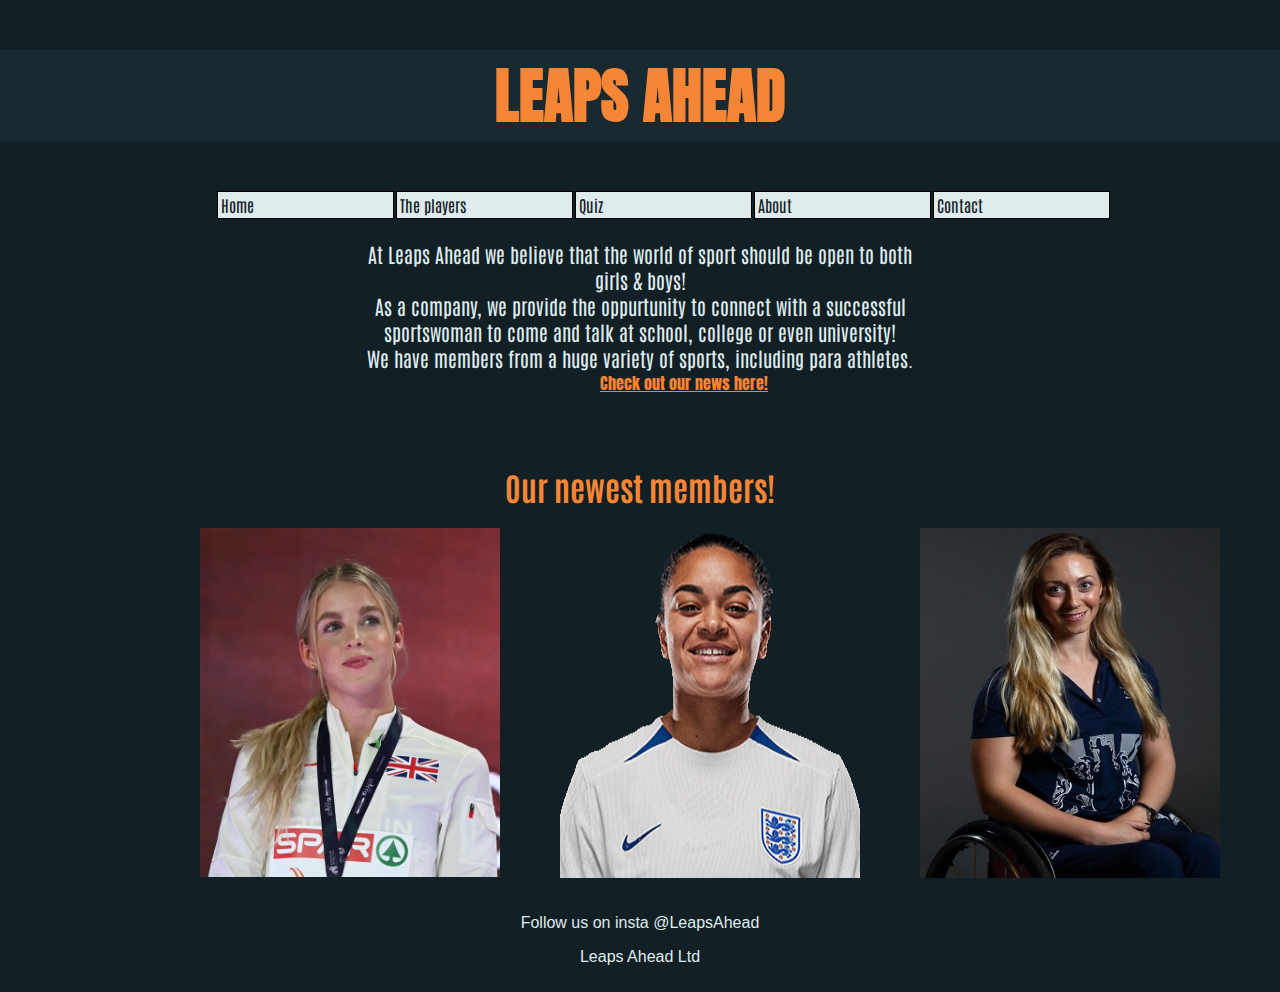
<file: index.html>
<!DOCTYPE html>
<html lang="en">
<head>
  <title> Leaps ahead  </title> 
   <link rel="stylesheet" type="text/css" href="style.css">

   <meta charset="UTF-8">
   <meta name="viewport" content="width=device-width, initial-scale=1.0">
   <title>Teamwork Exercise</title>
   <meta name="viewport" content="width=device-width, initial-scale=1.0">
   <link rel="preconnect" href="https://fonts.googleapis.com">
   <link rel="preconnect" href="https://fonts.gstatic.com" crossorigin>
   <link href="https://fonts.googleapis.com/css2?family=Anton&display=swap" rel="stylesheet">
   <link rel="preconnect" href="https://fonts.gstatic.com" crossorigin>
   <link href="https://fonts.googleapis.com/css2?family=Antonio:wght@200&display=swap" rel="stylesheet">

</head>

<body>



<header>
    <h2>LEAPS AHEAD</h2>
</header>
 
<nav>
    <ul id="mainMenu">
        <li><a href="home.html">Home</a></li>
        <li><a href="profiles.html">The players</a></li>
        <li><a href="quiz.html">Quiz</a></li>
        <li><a href="about.html">About</a></li>
        <li><a href="Contact.html">Contact</a></li>
    </ul>
</nav>


<div class="content">
    <p id="aboutus">At Leaps Ahead we believe that the world of sport should be open to both girls & boys!</p>    
    <p id="aboutus">As a company, we provide the oppurtunity to connect with a successful sportswoman to come and talk at school, college or even university!</p> 
    <p id="aboutus">We have members from a huge variety of sports, including para athletes.</p> 
    <a id="link3" href="news.html">Check out our news here!</a>
</div>
  
<h1>Our newest members!</h1>



<div class="grid-container">
    <div class="grid-item"><img style="width: 300px;" src="Keely_Hodgkinson_at_2023_European_Indoor_Championships2_(cropped).jpg" alt=""></div>
    <div class="grid-item"><img style="width: 300px; height: 350px" src="jesscarter.png" alt=""></div>
    <div class="grid-item"><img style="width: 300px; height: 350px;" src="SophieCarrigill.jpg" alt=""></div>  
</div>

<div class="footer">
    <p>Follow us on insta @LeapsAhead</p>
    <p>Leaps Ahead Ltd</p>
</div>

</body>
</main>
</html>
</file>
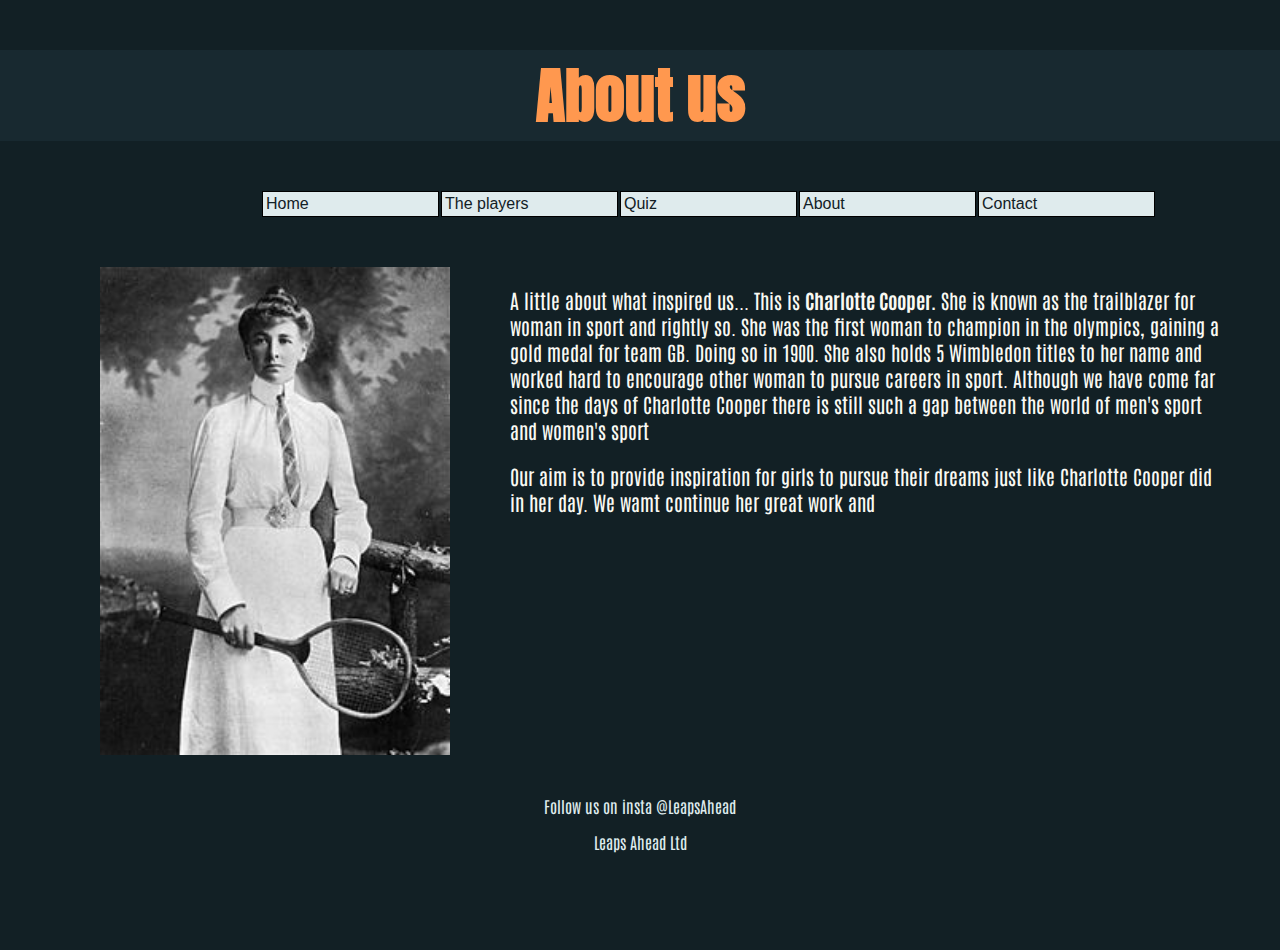
<file: About.html>
<!DOCTYPE html>
<html lang="en">
<head>
  <title> Leaps ahead  </title> 
   <link rel="stylesheet" type="text/css" href="style2.css">

   <meta charset="UTF-8">
   <meta name="viewport" content="width=device-width, initial-scale=1.0">
   <title>Teamwork Exercise</title>

   <link rel="preconnect" href="https://fonts.googleapis.com">
   <link rel="preconnect" href="https://fonts.gstatic.com" crossorigin>
   <link href="https://fonts.googleapis.com/css2?family=Anton&display=swap" rel="stylesheet">
   <link rel="preconnect" href="https://fonts.googleapis.com">
   <link rel="preconnect" href="https://fonts.gstatic.com" crossorigin>
   <link href="https://fonts.googleapis.com/css2?family=Antonio:wght@200&display=swap" rel="stylesheet">

</head>

<body>



<header>
    <h2>About us</h2>
</header>
 
<nav>
    <ul id="mainMenu">
        <li><a href="index.html">Home</a></li>
        <li><a href="theplayers.html">The players</a></li>
        <li><a href="blog.html">Quiz</a></li>
        <li><a href="About.html">About</a></li>
        <li><a href="Contact.html">Contact</a></li>
    </ul>
</nav>

<div id="About1" class="grid-container">
    <div class="grid-item"><img style="width: 350px;" src="Charlotte_Cooper.jpg" alt=""></div>
    <div class="grid-item"><p>A little about what inspired us... This is <strong> Charlotte Cooper.</strong> She is known as the trailblazer for woman in sport and rightly so. 
        She was the first woman to champion in the olympics, gaining a gold medal for team GB. Doing so in 1900. She also holds 5 Wimbledon titles to her name
        and worked hard to encourage other woman to pursue careers in sport. Although we have come far since the days of Charlotte Cooper there is still such a gap between the 
        world of men's sport and women's sport</p>
    <p>Our aim is to provide inspiration for girls to pursue their dreams just like Charlotte Cooper did in her day. 
        We wamt continue her great work and 
    </p></div>
</div>

<div class="footer">
    <p>Follow us on insta @LeapsAhead</p>
    <p>Leaps Ahead Ltd</p>
</div>

</body>
</main>
</html>
</file>
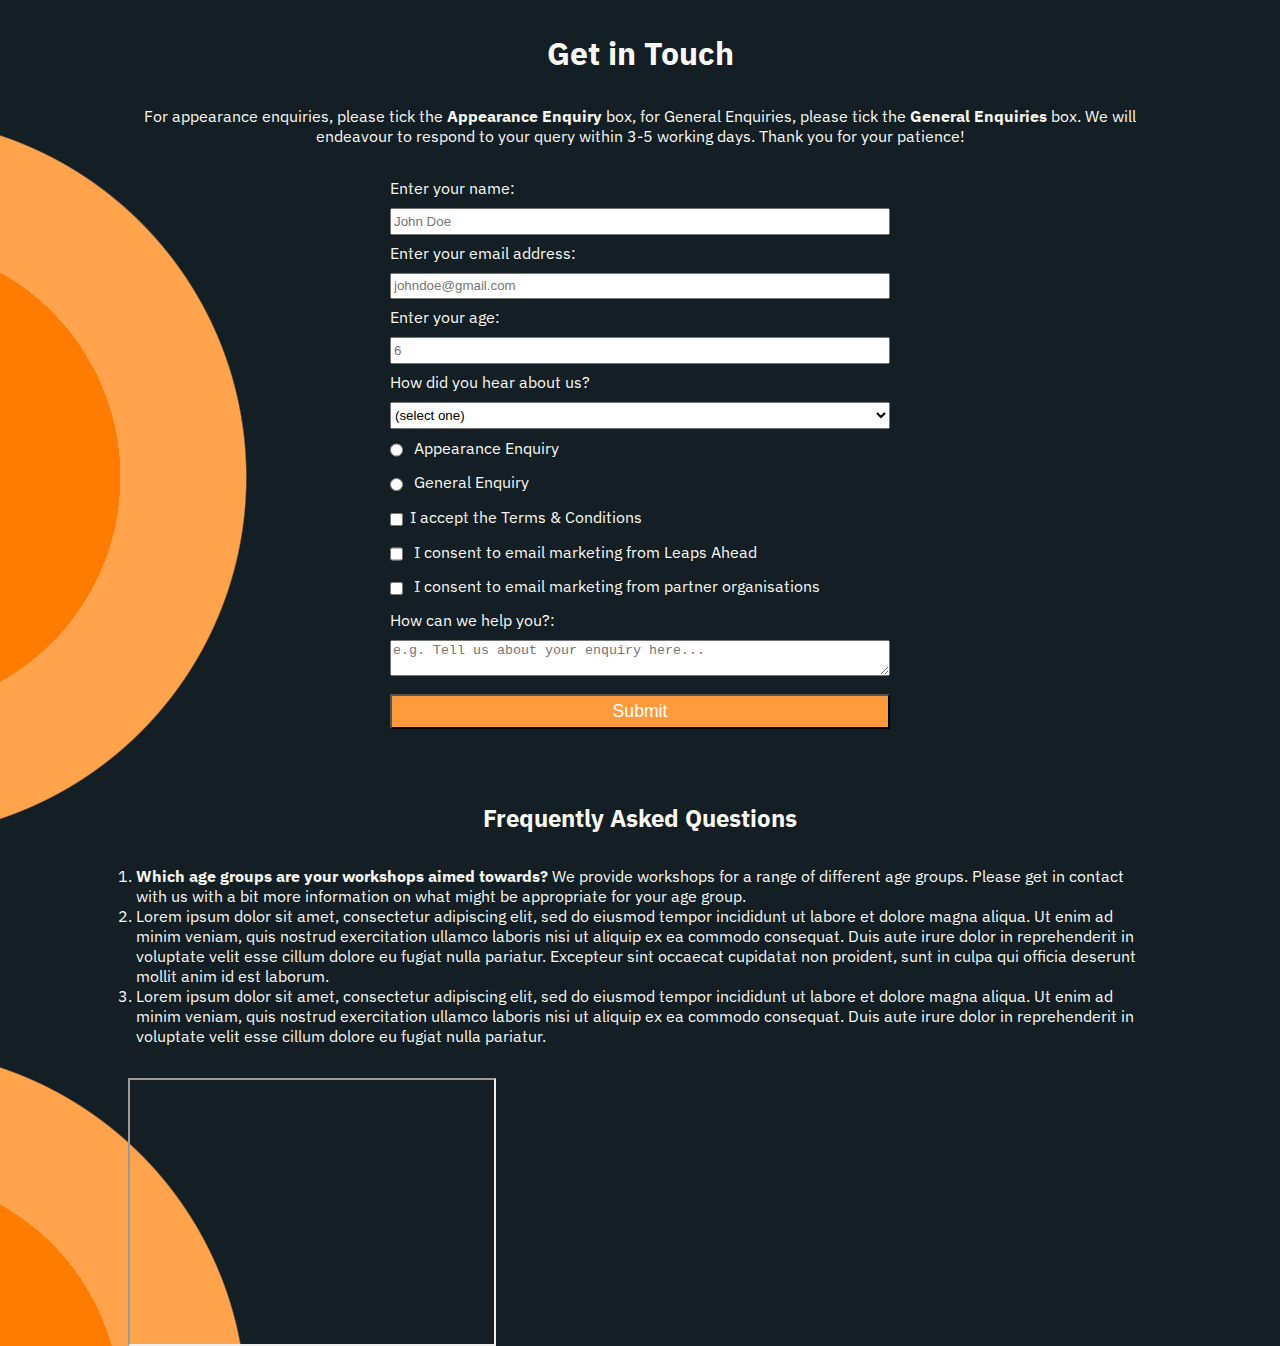
<file: Contact.html>
<head>
    <link rel="stylesheet" type="text/css" href="style1.css">

    <link rel="preconnect" href="https://fonts.googleapis.com">
  <link rel="preconnect" href="https://fonts.gstatic.com" crossorigin>
  <link href="https://fonts.googleapis.com/css2?family=IBM+Plex+Sans&display=swap" rel="stylesheet">
  </head>
  <h1 id="title">
    Get in Touch
  </h1>
  <body>
  
  <p id="description">
    For appearance enquiries, please tick the <strong>Appearance Enquiry</strong> box, for General Enquiries, please tick the <strong>General Enquiries</strong> box. We will endeavour to respond to your query within 3-5 working days. Thank you for your patience!
  </p>
    <div class="container">
  <form id="survey-form">
    <label id="name-label">Enter your name: <input required id="name" type="text" placeholder="John Doe"/> </label>
  <label id="email-label"> Enter your email address: <input required id="email" type="email" placeholder="johndoe@gmail.com"/> </label>
  <label id="number-label"> Enter your age: <input id="number" type="number" min="4" max="102" placeholder="6"/> </label>
  <label id="referrer">How did you hear about us?
            <select id="dropdown" name="dropdown">
              <option value="">(select one)</option>
              <option value="1">Website</option>
              <option value="2">Social Media</option>
              <option value="3">Other</option>
            </select></label>
    <label for="personal-account"><input id="personal-account" type="radio" name="account-type" class="inline" value="1" /> Appearance Enquiry</label>
      <label for="business-account"><input id="business-account" type="radio" name="account-type" class="inline" value="2" /> General Enquiry</label>
          
      <label for="terms-and-conditions"><input id="terms-and-conditions" type="checkbox" class="inline" value="1">I accept the Terms & Conditions</label>
      <label for="cookies-policy"><input id="cookies-policy" type="checkbox" class="inline" value="2"> I consent to email marketing from Leaps Ahead</label>
      <label for="email-marketing"><input id="email-marketing" type="checkbox" class="inline" value="3"> I consent to email marketing from partner organisations</label>
      
      <label for="comments">How can we help you?:<textarea id="comments" type="textarea" placeholder="e.g. Tell us about your enquiry here..."></textarea></label>
  <label for="submit"><input id="btn-13" type="submit"></label>
      </form>
    </div>
    <div class="FAQs">
      <h2>Frequently Asked Questions</h2>
      <ol class="questions">
        <li><strong>Which age groups are your workshops aimed towards?</strong> We provide workshops for a range of different age groups. Please get in contact with us with a bit more information on what might be appropriate for your age group.
          <li>Lorem ipsum dolor sit amet, consectetur adipiscing elit, sed do eiusmod tempor incididunt ut labore et dolore magna aliqua. Ut enim ad minim veniam, quis nostrud exercitation ullamco laboris nisi ut aliquip ex ea commodo consequat. Duis aute irure dolor in reprehenderit in voluptate velit esse cillum dolore eu fugiat nulla pariatur. Excepteur sint occaecat cupidatat non proident, sunt in culpa qui officia deserunt mollit anim id est laborum.</li>
        <li>Lorem ipsum dolor sit amet, consectetur adipiscing elit, sed do eiusmod tempor incididunt ut labore et dolore magna aliqua. Ut enim ad minim veniam, quis nostrud exercitation ullamco laboris nisi ut aliquip ex ea commodo consequat. Duis aute irure dolor in reprehenderit in voluptate velit esse cillum dolore eu fugiat nulla pariatur.</li>
    </div>
  <iframe class="map"
    id="inlineFrameExample"
    title="Inline Frame Example"
    width="300"
    height="200"      src="https://www.openstreetmap.org/export/embed.html?bbox=-0.004017949104309083%2C51.47612752641776%2C0.00030577182769775396%2C51.478569861898606&layer=mapnik"
  >
  </iframe>
      
      </body>
</file>
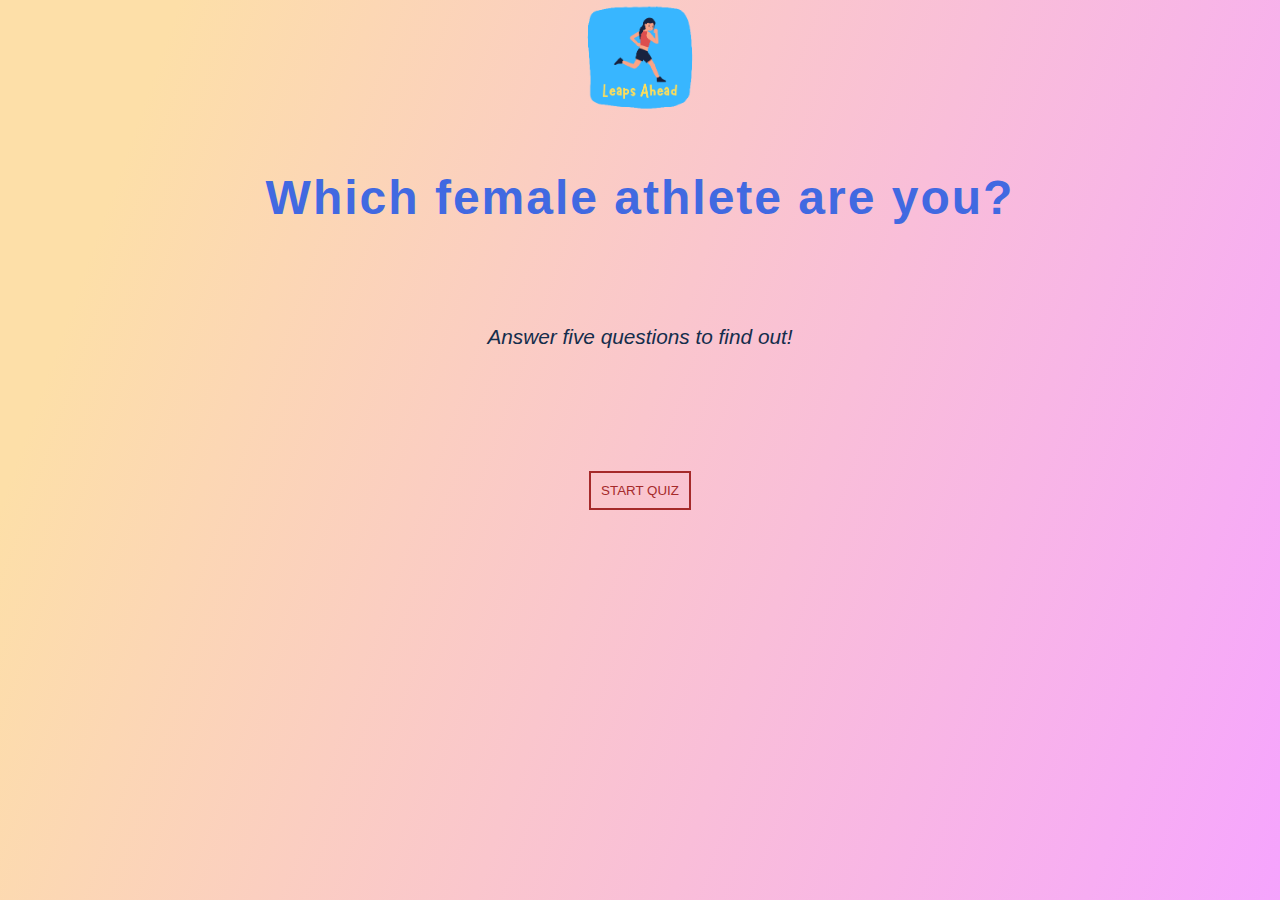
<file: quiz.html>
<!DOCTYPE html>
<html>
<head>
<meta name="viewport" content="width=device-width, initial-scale=1">
<meta http-equiv="X-UA-Compatible" content="ie=edge">
<title>Quiz</title>
<link rel="stylesheet" href="quiz.css" media="screen">
</head>

<body>
<div id="quiz">
	<img src="leaps-ahead-logo-removebg-preview-removebg-preview.png" alt="Leaps Ahead logo" width="130px" height="100%" id="Leaps">
    <h1>Which female athlete are you?</h1>
    <div id="questions">Answer five questions to find out!</div>
    <ul id="answers">
    </ul>
    <div style="clear: both"></div>
    <button id="button" class="button">Start quiz</button>
  </div>
  <div id="results">
    <h2>You are most like...</h2>
	<div id="img1" class="image"></div>
    <h1><span id="topScore"></span>!</h1>
    <div style="clear:both;"></div>
    <p><a href="javascript:window.location.href=window.location.href">Restart quiz</a></p>
  </div>
  <div id="error">
    <p>There was an error. Please try again</p>
  </div>
</body>

<script>
    	
	/* LIST OF VARIABLES */	
	
	var questionState = 0;	//Keeps track of users place in quiz
	var quizActive = true;	//True until last question is answered
		
	var userStats =	[
						0,	//Helen Housby
						0, 	//Smriti Mandan
						0, 	//Steph Wood
						0, 	//Aitana Bonmati
						0, 	//Stacey Fluhler
						0 	//Jessica Ennis
					];
	
	var tempStats = userStats; //Holds stat increases relating to user selection
	
	/* QUIZ BUILDING VARIABLES */
	
	//The following array contains all question text elements
	
	var questionText =	[															
							"Q1. What is your favourite colour?",                        	//q1
							"Q2. What snack would you eat before playing sport?", 					//q2
							"Q3. What's your favourite school subject?", 	//q3
							"Q4. What is your favourite month of the year?", 				//q4
							"Q5. What is your favourite music?", 			//q5
						];
	
	//The following array contains all answer text elements for each question
	
	var answerText =	[		//question 1 answers													
							[	"Red", 				
								"Yellow", 
								"Green",
								"Blue",
								"Pink",
								"Orange"],							
								
								//question 2 answers
							[	"Banana", 							
								"Babybel",
								"Smarties",
								"Fruitella",
								"Crisps",
								"Cereal Bar"],
								
								//question 3 answers
							[	"Literacy", 
								"Numeracy",
								"Science",
								"P.E",
								"Geography",
								"Lunchtime!"],
								
								//question 4 answers
							[	"December", 
								"May",
								"September",
								"July",
								"January",
								"October"],
								
								//question 5 answers
							[	"Pop",
							 	"Country", 
								"Rock 'n' Roll",
								"Jazz",
							 	"Classical",
								"Disco"],		
						]
	
	//The following array contains all personality stat increments for each answer of every question
	
	var answerValues =	[		//question 1 answer values
							[	[3,0,1,0,2,0], 		
								[0,0,0,1,2,3],		
								[0,3,0,2,1,0],
								[0,2,0,3,0,1],
								[2,1,3,0,0,0],
								[1,0,2,0,3,0] 
							],	
						
								//question 2 answer values
							[	[0,3,0,2,0,1], 
								[2,0,0,0,3,1],
								[0,2,0,0,1,3],
							 	[2,0,3,1,0,0],
								[1,0,0,3,2,0],
								[3,0,1,0,2,0] 
							],

								//question 3 answer values
							[	[0,1,0,0,3,2], 
								[3,0,2,0,1,0],
								[1,0,3,0,2,0],
							 	[0,3,0,1,2,0],
								[0,0,0,2,1,3],
								[0,0,0,3,1,2] 
							],
								
								//question 4 answer values
							[	[2,0,3,0,1,0], 
								[0,1,0,3,0,2],
								[0,3,2,0,0,1],
							 	[0,0,0,2,1,3],
								[2,0,0,0,3,1],
								[3,0,0,2,1,0] 
							],
								
								//question 5 answer values
							[	[3,0,0,0,2,1], 
								[0,2,3,1,0,0],
								[0,0,0,2,1,3],
							 	[1,3,0,0,0,2],
								[0,0,0,3,2,1],
								[1,0,2,0,3,0] 
							],
						]
	
	/* SHORTCUT VARIABLES */
	//so I don't have to keep typing

	var results = document.getElementById("results");
	var quiz = document.getElementById("quiz");
	var body = document.body.style;
	var printResult = document.getElementById("topScore");
	var buttonElement = document.getElementById("button");
	
	/* QUIZ FUNCTIONALITY */
	
	buttonElement.addEventListener("click", changeState);	//Add click event listener to main button
	
	/* This function progresses the user through the quiz */
	
	function changeState() {								
		
		updatePersonality(); 	//Adds the values of the tempStats to the userStats										
		
		if (quizActive) {	
			
			/*True while the user has not reached the end of the quiz */
			
			initText(questionState);	//sets up next question based on user's progress through quiz
			questionState++;			//advances progress through quiz
			
			buttonElement.disabled = true; //disables button until user chooses next answer
			buttonElement.innerHTML = "Please select an answer";			
			buttonElement.style.opacity = 0.7;
			
		} else {
			
			/*All questions answered*/
			
			setCustomPage(); //runs set up for result page
		}
	}
	
	/* This function determines the question and answer content based on user progress through the quiz */

	function initText(question) {							
		
		var answerSelection = ""; //text varialbe containting HTML code for the radio buttons' content
		
		/* Creates radio buttons based on user progress through the quiz - current 'id' generation is not w3c compliant*/
		
		for (i = 0; i < answerText[question].length; i++) {		
			
			answerSelection += "<li><input type='radio' name='question" +
			(question+1) + "' onClick='setAnswer("+i+")' id='" + answerText[question][i] + "'><label for='" + answerText[question][i] + "'>" + answerText[question][i] + "</label></li>";
		}
		
		document.getElementById("questions").innerHTML = questionText[question];	//set question text
		document.getElementById("answers").innerHTML = answerSelection;				//set answer text
	}
	
	/* This function is called when a user selects an answer, NOT when answer is submitted */
	
	function setAnswer(input) {
				
		clearTempStats();									//clear tempStats in case user reselects their answer
		
		tempStats = answerValues[questionState-1][input];	//selects personality values based on user selection 
				
		if (questionState < questionText.length) {
			
			/*True while the user has not reached the end of the quiz */
			
			buttonElement.innerHTML = "Continue";
			buttonElement.disabled = false;
			buttonElement.style.opacity = 1;
					
		} else {
			
			/*All questions answered - QUESTION TIME IS OVER!*/
			
			quizActive = false;
			buttonElement.innerHTML = "Display your custom website"
			buttonElement.disabled = false;
			buttonElement.style.opacity = 1;
		}
	}
	
	/* This function sets tempStats to 0 */
	
	function clearTempStats() {
		
		tempStats = [0,0,0,0,0,0];	
	}
	
	/*This function adds the values of the tempStats to the userStats based on user selection */
	
	function updatePersonality() {
		
		for (i = 0; i < userStats.length ; i++) {
			userStats[i] += tempStats[i];
		}
	}
	
	/* This function determines the highest personality value */
	
	function setCustomPage() {
		
		var highestStatPosition = 0;	//highest stat defaults as 'helen'
		
		/* This statement loops through all personality stats and updates highestStatPosition based on a highest stat */
		
		for (i = 1 ; i < userStats.length; i++) {
			
			if (userStats[i] > userStats[highestStatPosition]) {
				highestStatPosition = i;
			}
		}
		
		displayCustomPage(highestStatPosition); //passes the index value of the highest stat discovered
		
		/* Hides the quiz content, shows results content */
		quiz.style.display = "none";		
	}
	
	/* BUILDS WEB PAGE AS PER RESULTS OF THE QUIZ */
	
	/* The following code manipulates the CSS based on the personality results */
			
function displayCustomPage(personality) {
  switch (personality) {
    case 0: // Helen
      results.style.display = "inline-block";
      results.classList.add("helen");
      printResult.innerText = "Helen Housby";
      break;
    case 1: // Smriti
      results.style.display = "inline-block";
      results.classList.add("smriti");
      printResult.innerText = "Smriti Mandhana";
      break;
    case 2: // Steph
      results.style.display = "inline-block";
      results.classList.add("steph");
      printResult.innerText = "Steph Wood";
      break;
    case 3: // Aitana Bonmati
      results.style.display = "inline-block";
      results.classList.add("aitana");
      printResult.innerText = "Aitana Bonmati";
      break;
    case 4: // Stacey
      results.style.display = "inline-block";
      results.classList.add("stacey");
      printResult.innerText = "Stacey Fluhler";
      break;
    case 5: // Jessica Ennis
      results.style.display = "inline-block";
      results.classList.add("jessica");
      printResult.innerText = "Jessica Ennis";
      break;
    default:
      document.getElementById("error").style.display = "inline-block";
  }
}

</script>
</html>
</file>
<file: style.css>
body{
    width: 100%;
    height: 100vh;
    font-family: "Anton", sans-serif;
    margin: 0;
    background:  	#122025;
    color: #f9f9f3;
}
    
header {text-align: center;
font-family: "Anton", sans-serif;
color: #f78536;
font-size: 30pt;
background: #182930 ;}

#link3 {text-align: center;
color: #f78536;
padding-left: 250px;}

ol,ul {
	list-style: none;
}

#mainMenu {
	margin-left: 175px;
	width:900px;
	font-family: 'Antonio', sans-serif;
}
#mainMenu li {
	display:block;
	width: 175px;
	float:left;
	margin-left:2px;
	border:1px solid #000;
}

#mainMenu a {
	display:block;
	padding:3px;
	text-decoration:none;
	background-color:#dfebed;
	color: #122025;
}

#mainMenu a:hover {
	background-color:#f78536;
	color:#fff;
}

#aboutus {display: float;
text-align: center;
font-family: 'Antonio', sans-serif;
color: #dfebed;
padding: 0;
margin:0;
font-size: 20px;}

.content {border: 5px #f78536;
margin-left: 300px;
margin-right: 300px;}

.content {
    padding: 50px;
   
}

h1 {text-align: center;
color: #f78536;
font-family: 'Antonio', sans-serif;}

#Click1 {text-align: center;
color: #dfebed;
font-family: 'Antonio', sans-serif;}

.grid-container {
  display: inline-grid;
  grid-template-columns: auto auto auto;
  column-gap: 60px;
  background-color: #122025;
  padding-left: 200px;
}

.grid-item {
    background-color: #f78536(255, 255, 255, 0.8);
    border: 1px solid #f78536(0, 0, 0, 0.8);
    padding: 0px;
    font-size: 30px;
    text-align: center;
}


.footer {
    padding: 10px;
    font-family: arial;
    text-align: center;
    color: #dfebed;
  }
</file>
<file: style2.css>
body{
    width: 100%;
    height: 100vh;
    font-family: "Anton", sans-serif;
    margin: 0;
    background:  	#122025;
    color: #f9f9f3;
}
    
header {text-align: center;
font-family: "Anton", sans-serif;
color: #ff984f;
text-size-adjust: 30pt;
font-size: 30pt;
background: #182930 ;}

ol,ul {
	list-style: none;
}

#mainMenu {
	margin-left: 220px;
	width:900px;
	font-family: sans-serif;
}
#mainMenu li {
	display:block;
	width: 175px;
	float:left;
	margin-left:2px;
	border:1px solid #000;
}

#mainMenu a {
	display:block;
	padding:3px;
	text-decoration:none;
	background-color:#dfebed;
	color: #122025;
}

#mainMenu a:hover {
	background-color:#f78536;
	color:#fff;
}

#aboutus {display: float;
text-align: center;
font-family: arial;
color: #dfebed;
padding: 0;
margin:0}

.grid-container {
    display: inline-grid;
    grid-template-columns: auto auto auto;
    column-gap: 60px;
    background-color: #122025;
    padding-left: 100px;
    padding-top: 50px
  }
  
  .grid-item {
      background-color: #f78536(255, 255, 255, 0.8);
      border: 1px solid #f78536(0, 0, 0, 0.8);
      padding: 0px;
      font-size: 20px;
      text-align: left;
      font-family: 'Antonio', sans-serif;
  }

.footer {
    padding: 20px;
    font-family: 'Antonio', sans-serif;
    text-align: center;
    color: #dfebed;
}
</file>
<file: style1.css>
body{
    width: 100%;
    height: 100vh;
    margin: 0;
    font-family: IBM Plex Sans;
    font-size: 12pt;
    background: radial-gradient(circle at -8.9% 51.2%, rgb(255, 124, 0) 0%, rgb(255, 124, 0) 15.9%, rgb(255, 163, 77) 15.9%, rgb(255, 163, 77) 24.4%, rgb(19, 30, 37) 24.5%, rgb(19, 30, 37) 66%);
    color: #f9f9f3;
  }
  
  h1,h2,p{
    margin: 1em auto;
    text-align: center;
  }
  
  h1{
    font-color: black;
    text: bold;
  }
  
  p{
    margin: 2em auto;
    padding: 0 6.5em;
  }
  
  form {
    width: 60vw;
    max-width: 500px;
    min-width: 300px;
    margin: 0 auto;
    padding-bottom: 2em;
  }
  
  label {
    display: block;
    margin: 0.5rem 0;
  }
  
  input,
  textarea,
  select{
    margin: 10px 0 0 0;
    width: 100%;
    min-height: 2em;
  }
  
  .inline {
    width: unset;
    margin: 0 0.5em 0 0;
    vertical-align: middle;
  }
  
  input[type="submit"] {
    display: block;
    width: 100%;
    margin: 1em auto;
    height: 2em;
    font-size: 1.1rem;
    background-color:#ff9a3c;
    min-width: 300px;
    color: white;
  }
  
  .questions {
    margin: 2em 2em;
    padding: 0 6.5em;
  }
  
  .map {
    display: flex;
    padding: 2em 2em;
    margin: 2em 8em;
  }
</file>
<file: quiz.css>
html {
    height: 100%;
  }
  body {
    height: 100%;
    margin: 0;
    background-repeat: no-repeat;
    background-attachment: fixed;
    background: linear-gradient(109.6deg, rgb(253, 223, 168) 11.2%, rgb(246, 165, 254) 100.2%);;
    filter: progid:DXImageTransform.Microsoft.gradient(
        startColorstr="#91c1d1",
        endColorstr="#91d1c1",
        GradientType=0
      );
    text-align: center;
    color: #142d4c; 
    
 
  }
  h1 {
    margin-top: 50px;  
    margin-bottom: 100px;
    font-family: Arial, Helvetica, sans-serif;
      letter-spacing: 2px;
      font-size: 3em;
      color: royalblue;
  }

  h2 {
    margin-top: 100px;  
    margin-bottom: 50px;
    font-family: Arial, Helvetica, sans-serif;
      letter-spacing: 2px;
      font-size: 3em;
      color: black;
    }

  #quiz {
      font-family: 'Karla', "Comic Sans MS", "Comic Sans", sans-serif;
      width: 800px;
      margin: auto;

  }

  #questions {
      font-size: 1.3em;
      font-style: italic;
      margin-bottom: 80px;
      font-family: Arial, Helvetica, sans-serif;
  }

  #answers {
      list-style-type: none;
      margin: 25px 10 10 10;
      padding: 10px;
      text-transform: uppercase;
      letter-spacing: 2px;
      text-align: center;
      margin-left: 77.5px;
  }
  #answers li {
      float: left;
      margin:0 5px 0 0;
      margin: 0px 15px 15px 0px;
      width: 200px;
      height: 50px;
      position: relative;
  }
  #answers label, #answers input {
      display: block;
      position: absolute;
      top: 0;
      left: 0;
      right: 0;
      bottom: 0;
  }
  #answers input[type="radio"] {
      opacity: 0.011;
      z-index: 100;
  }
  #answers input[type="radio"]:checked + label {
      opacity: 1;
      background-color: royalblue;
      color: aliceblue;
  }
  #answers label {
      padding: 5px;
      border: 2px solid black;
      border-radius: 5px;
      cursor: pointer;
      z-index: 90;
      opacity: 0.7;
      transition: opacity 0.2s linear;
  }
  #answers label:hover {
      opacity: 1;
  }
  .button {
      border: 2px solid brown;
      margin: 0.5em;
      padding: 0.5em;
      display: inline-block;
      background-color: transparent;
      text-transform: uppercase;
      padding: 10px;
      color: brown;
  }
  .button:hover {
      cursor: pointer;
  }
  #results {
      display: none;
  }
  #error {
      display: none;	
      }

  /*WEBPAGE STYLES */	

  /* Helen Housby */
  .helen {
      font-family: Arial, Helvetica, sans-serif;
      font-size: 1.4em;
      text-align: center;
      color: #00204a;
  }
  .helen h1 {
      font-size: 2em;
      font-family: "Comic Sans MS", "Comic Sans";
  }
    
    .helen div[id^='img'] {
        border: solid purple;
        margin-right: 10px;
        width: 200px;
        display: inline-block;
}

.image {
    margin-right: 10px;
    width: 200px;
    height: 200px; /* Specify a height for the image container */
    display: inline-block;
    background-size: cover; /* Ensure the image covers the container */
  }

.helen #img1 {
        background-image: url('helen-housby.jpg');
    }

  .helen a {
      margin: 0 10px 0 20px;
      color: black;
  }
  .helen a:hover {
      background-color: white;
  }


  /* smriti */
      
  .smriti {
      font-family: Arial, Helvetica, sans-serif;
      font-size: 1.4em;
      text-align: center;
      color: #00204a;
  }
  .smriti h1 {
      font-size: 2em;
      font-family: "Special Elite", "Comic Sans MS", "Comic Sans", sans-serif;
  }
  .smriti a {
      color: darkgrey;
      margin: 0 10px 0 20px;
  }
  .smriti a:hover {
      background-color: maroon;
  }
  .smriti a:before {
      margin-right: 10px;
  }
  .smriti div[id^='img'] {
      margin-right: 10px;
      width: 200px;
      display: inline-block;
  }
  .smriti #img1 {
      background-image: url('Smriti_Mandhana.jpg');
  }

      
  /* steph styles */

  .steph {
      font-family: "Comic Sans MS", "Comic Sans";
      font-size: 1.4em;
      text-align: center;
      color: #00204a;
  }
  .steph h1 {
      font-size: 2em;
      font-family: Arial, Helvetica, sans-serif;
  }

  .steph a {
      color: darkorange;
      margin: 0 10px 0 20px;
  }
  .steph a:hover {
      background-color: green;
      cursor: url(https://web.archive.org/web/20091027003810/http://ca.geocities.com/EverlastingIllusions/Miscellanous/Cursor9.gif), auto;
  }
  .steph a:before {
      margin-right: 10px;
  }
  .steph div[id^='img'] {
      margin-right: 10px;
      width: 200px;
      display: inline-block;
  }
  .steph #img1 {
      background-image: url('steph_wood.jpg');
  }
      
  /* Aitana Bonmati */
      
  .Aitana {
      font-family: 'Press Start 2P', "Comic Sans MS", "Comic Sans";
      font-size: 1.4em;
      text-align: center;
      color: #00204a;
  }
  .aitana h1 {
      font-size: 2em;
      font-family: 'Press Start 2P', "Comic Sans MS", "Comic Sans";
  }

  .aitana h1 {
      font-size: 2em;
  }

  .aitana a {
      margin: 0 10px 0 20px;
  }

  .aitana div[id^='img'] {
      margin-right: 10px;
      width: 200px;
      display: inline-block;
  }
  .aitana #img1 {
    background-image: url('Aitana_Bonmati.jpg');
  }
      
  /* Stacey Fluhler */
      
  .stacey {
      font-family: Jokerman, "Comic Sans MS", "Comic Sans";
      font-size: 1.4em;
      text-align: center;
      color: #00204a;
  }
  .stacey h1 {
      font-size: 2em;
      font-family: ar
  }

  .stacey a {
      color: black;
      margin: 0 10px 0 20px;
  }
  .stacey a:hover {
      background-color: pink
  }
  .stacey a:before {
      margin-right: 10px;
  }
  .stacey div[id^='img'] {
      margin-right: 10px;
      width: 200px;
      display: inline-block;
  }
  .stacey #img1 {
    background-image: url('Stacey_Fluhler.jpg');
    align-items: center;
  }
  
  /* Jessica Ennis */
      
  .Jessica {
      font-family: 'Bangers', "Comic Sans MS", "Comic Sans";
      font-size: 1.4em;
      text-align: center;
      color: #00204a;
  }
  .Jessica h1 {
      font-size: 2em;
      font-family: 'Bangers', "Comic Sans MS", "Comic Sans";
  }

  .Jessica a {
      color: lightslategrey;
      margin: 0 10px 0 20px;
  }
  .Jessica a:hover {
      background-color: darkslategray;

  }
  .cool div[id^='img'] {
      margin-right: 10px;
      width: 200px;
      display: inline-block;
  }
  .cool #img1 {
    background-image: url('jessica_ennis.jpg');
  }
</file>
